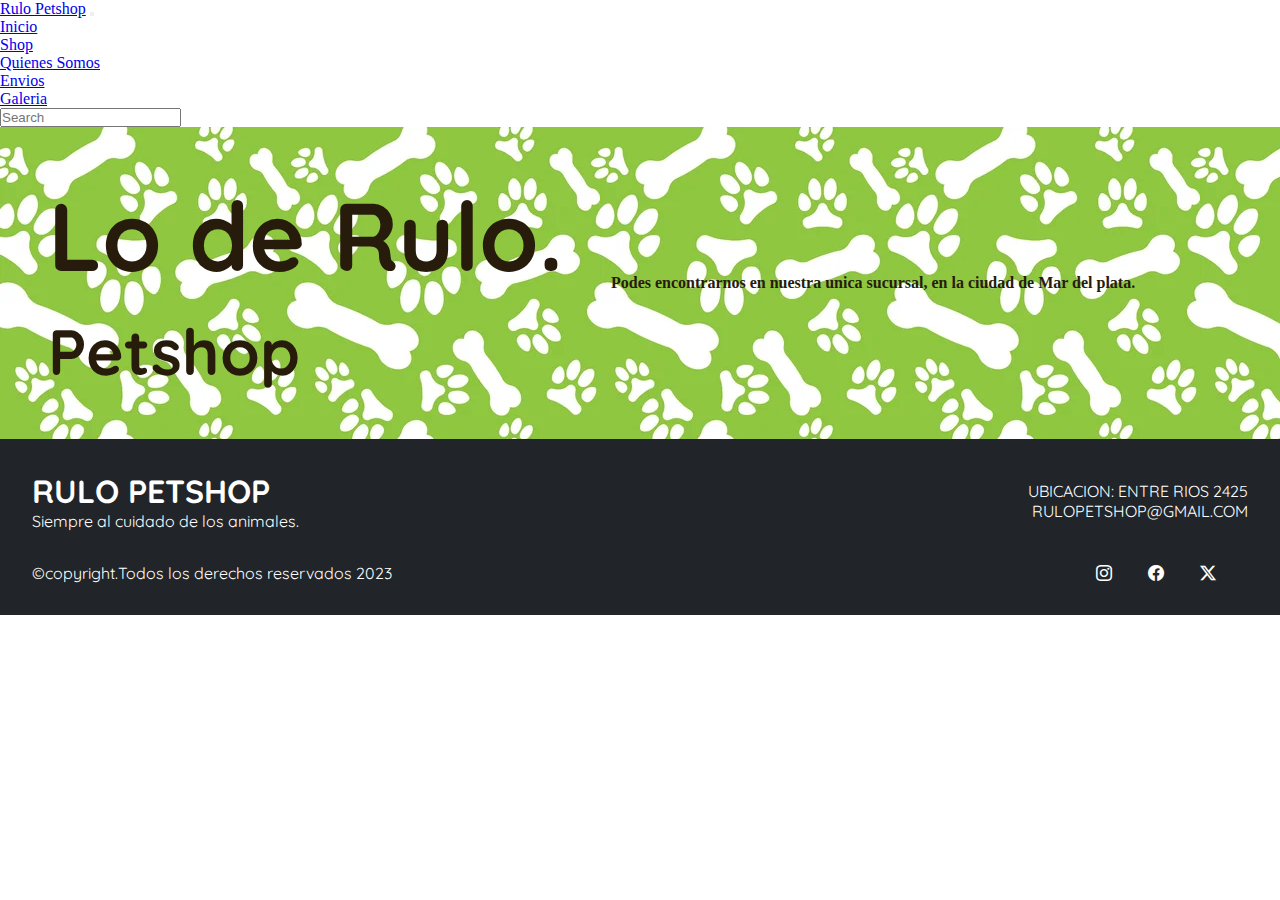
<file: index.html>
<!DOCTYPE html>
<html lang="en">

<head>
    <meta charset="UTF-8">
    <meta name="viewport" content="width=device-width, initial-scale=1.0">
    <link rel="shortcut icon" href="./images/imagen_4.jpg">
    <title>Lo de Rulo | Inicio</title>
    <meta name="description" content="Dedicados al cuidado de tu mascota">
    <meta name="keywords" content="Petshop, Mascotas, Nutricion, Animales, Tienda, Envios.">
    <link href="https://cdn.jsdelivr.net/npm/bootstrap@5.3.2/dist/css/bootstrap.min.css" rel="stylesheet"
        integrity="sha384-T3c6CoIi6uLrA9TneNEoa7RxnatzjcDSCmG1MXxSR1GAsXEV/Dwwykc2MPK8M2HN" crossorigin="anonymous">
    <link rel="stylesheet" href="https://cdn.jsdelivr.net/npm/bootstrap-icons@1.11.2/font/bootstrap-icons.min.css">
    <link rel="stylesheet" href="./css/estilos.css">
    
</head>
<body>
    <header>

        <nav class="navbar navbar-expand-lg navbar-dark bg-dark">
            <div class="container-fluid">
                <a class="navbar-brand" href="./index.html">Rulo Petshop</a>
                <button class="navbar-toggler" type="button" data-bs-toggle="collapse"
                    data-bs-target="#navbarSupportedContent" aria-controls="navbarSupportedContent"
                    aria-expanded="false" aria-label="Toggle navigation">
                    <span class="navbar-toggler-icon"></span>
                </button>
                <div class="collapse navbar-collapse" id="navbarSupportedContent">
                    <ul class="navbar-nav me-auto mb-2 mb-lg-0">
                        <li class="nav-item">
                            <a class="nav-link active" aria-current="page" href="/index.html">Inicio</a>
                        </li>
                        <li class="nav-item">
                            <a class="nav-link" href="./pages/shop.html">Shop</a>
                        </li>
                        <li class="nav-item">
                            <a class="nav-link" href="./pages/quienes_somos.html">Quienes Somos</a>
                        </li>
                        <li class="nav-item">
                            <a class="nav-link" href="./pages/envios.html">Envios</a>
                        </li>
                        <li class="nav-item">
                            <a class="nav-link" href="./pages/galeria.html">Galeria</a>  
                        </li>
                    </ul>
                    <form class="d-flex" role="search">
                        <input class="form-control me-2" type="search" placeholder="Search" aria-label="Search">
                    </form>
                </div>
            </div>
        </nav>
    </header>
    <main>
        <section class="hero_inicio">
            <div class="hero_text">
                <h2>Lo de Rulo.</h2>
                <h4>Petshop</h4>
            </div>
            <div class="hero_parrafo">
                <h4>Podes encontrarnos en nuestra unica sucursal, en la ciudad de Mar del plata.</h4>
            </div>

        
            
            


        </section>

    
    </main>
    <footer class="footer">
        <div class="footer_top">
            <div>
                <h2>RULO PETSHOP</h2>
                <p> Siempre al cuidado de los animales.</p>
            </div>
            <div class="direccion">
                <p>UBICACION: ENTRE RIOS 2425</p>
                <p>RULOPETSHOP@GMAIL.COM</p>
            </div>
        </div>
        <div class="footer_bottom">
            <div>
                <p>©copyright.Todos los derechos reservados 2023</p>
            </div>
            <div class="icons">
                <ul>
                <a href="#"><i class="bi bi-instagram"></i></a>
                <a href="#"><i class="bi bi-facebook"></i></a>
                <a href="#"><i class="bi bi-twitter-x"></i></a>
                </ul>
            </div>
        </div>
            
    </footer>

       

</body>
    <script src="https://cdn.jsdelivr.net/npm/bootstrap@5.3.2/dist/js/bootstrap.bundle.min.js"
        integrity="sha384-C6RzsynM9kWDrMNeT87bh95OGNyZPhcTNXj1NW7RuBCsyN/o0jlpcV8Qyq46cDfL"
        crossorigin="anonymous"></script>
</html>
</file>
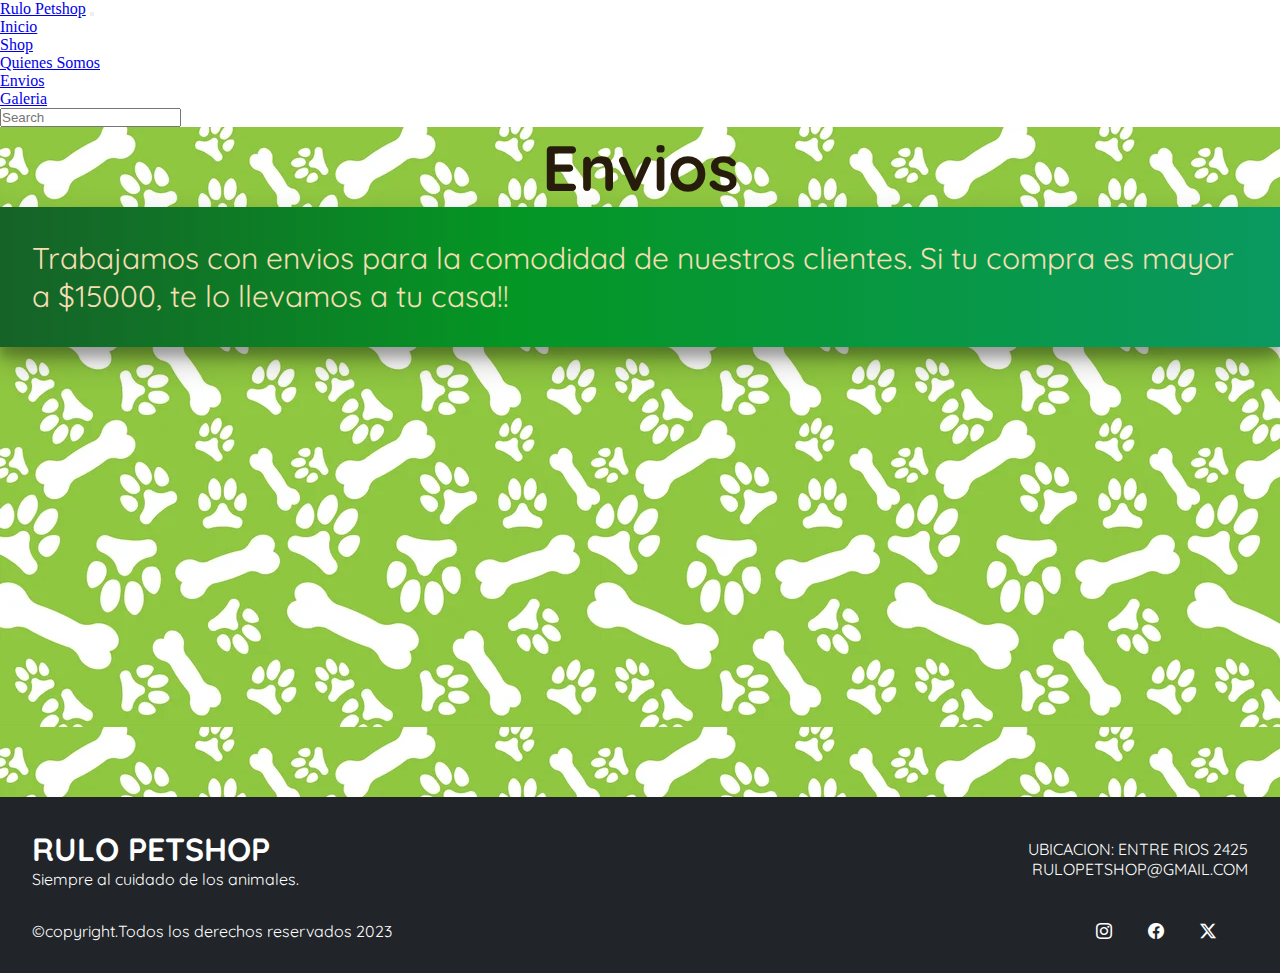
<file: pages/envios.html>
<!DOCTYPE html>
<html lang="en">
<head>
    <meta charset="UTF-8">
    <meta name="viewport" content="width=device-width, initial-scale=1.0">
    <link rel="shortcut icon" href="../images/imagen_4.jpg">
    <title>Lo de Rulo | Envios</title>
    <meta name="description" content="Te llevamos tu pedido a domicilio para una mayor comodidad.">
    <meta name="keywords" content="Petshop, Mascotas, Nutricion, Animales, Tienda, Envios.">
    <link href="https://cdn.jsdelivr.net/npm/bootstrap@5.3.2/dist/css/bootstrap.min.css" rel="stylesheet"
     integrity="sha384-T3c6CoIi6uLrA9TneNEoa7RxnatzjcDSCmG1MXxSR1GAsXEV/Dwwykc2MPK8M2HN" crossorigin="anonymous">
    <link rel="stylesheet" href="https://cdn.jsdelivr.net/npm/bootstrap-icons@1.11.2/font/bootstrap-icons.min.css">
    <link rel="stylesheet" href="../css/estilos.css">
</head>
<body>

    <header>

        <nav class="navbar navbar-expand-lg navbar-dark bg-dark">
            <div class="container-fluid">
                <a class="navbar-brand" href="../index.html">Rulo Petshop</a>
                <button class="navbar-toggler" type="button" data-bs-toggle="collapse"
                    data-bs-target="#navbarSupportedContent" aria-controls="navbarSupportedContent"
                    aria-expanded="false" aria-label="Toggle navigation">
                    <span class="navbar-toggler-icon"></span>
                </button>
                <div class="collapse navbar-collapse" id="navbarSupportedContent">
                    <ul class="navbar-nav me-auto mb-2 mb-lg-0">
                        <li class="nav-item">
                            <a class="nav-link active" aria-current="page" href="/index.html">Inicio</a>
                        </li>
                        <li class="nav-item">
                            <a class="nav-link" href="../pages/shop.html">Shop</a>
                        </li>
                        <li class="nav-item">
                            <a class="nav-link" href="../pages/quienes_somos.html">Quienes Somos</a>
                        </li>
                        <li class="nav-item">
                            <a class="nav-link" href="../pages/envios.html">Envios</a>
                        </li>
                        <li class="nav-item">
                            <a class="nav-link" href="../pages/galeria.html">Galeria</a>  
                        </li>
                    </ul>
                    <form class="d-flex" role="search">
                        <input class="form-control me-2" type="search" placeholder="Search" aria-label="Search">
                    </form>
                </div>
            </div>
        </nav>
    </header>

    <main>
        <section class="envios">
            <div class="zona_envios">
               <h2 class="titulo_envios">Envios</h2>
                <p class="texto_envios">Trabajamos con envios para la comodidad de nuestros clientes. Si tu compra es mayor a $15000, te lo llevamos a tu casa!!</p>
                <iframe class="mapa" src="https://www.google.com/maps/embed?pb=!1m18!1m12!1m3!1d3143.705920529042!2d-57.55045608864334!3d-38.00731937181051!2m3!1f0!2f0!3f0!3m2!1i1024!2i768!4f13.1!3m3!1m2!1s0x9584dd5eb88e9add%3A0x445df205446e763f!2sLo%20de%20Rulo%20Petshop!5e0!3m2!1ses-419!2sar!4v1700436223453!5m2!1ses-419!2sar" width="600" height="450" style="border:0;" allowfullscreen="" loading="lazy" referrerpolicy="no-referrer-when-downgrade"></iframe> 
            </div>
        </section>

    
    </main>

    <footer class="footer">
        <div class="footer_top">
            <div>
                <h2>RULO PETSHOP</h2>
                <p> Siempre al cuidado de los animales.</p>
            </div>
            <div class="direccion">
                <p>UBICACION: ENTRE RIOS 2425</p>
                <p>RULOPETSHOP@GMAIL.COM</p>
            </div>
        </div>
        <div class="footer_bottom">
            <div>
                <p>©copyright.Todos los derechos reservados 2023</p>
            </div>
            <div class="icons">
                <ul>
                <a href="#"><i class="bi bi-instagram"></i></a>
                <a href="#"><i class="bi bi-facebook"></i></a>
                <a href="#"><i class="bi bi-twitter-x"></i></a>
                </ul>
            </div>
        </div>
            
    </footer>
    
    <script src="https://cdn.jsdelivr.net/npm/bootstrap@5.3.2/dist/js/bootstrap.bundle.min.js"
        integrity="sha384-C6RzsynM9kWDrMNeT87bh95OGNyZPhcTNXj1NW7RuBCsyN/o0jlpcV8Qyq46cDfL"
        crossorigin="anonymous"></script>
</body>
</html>
</file>
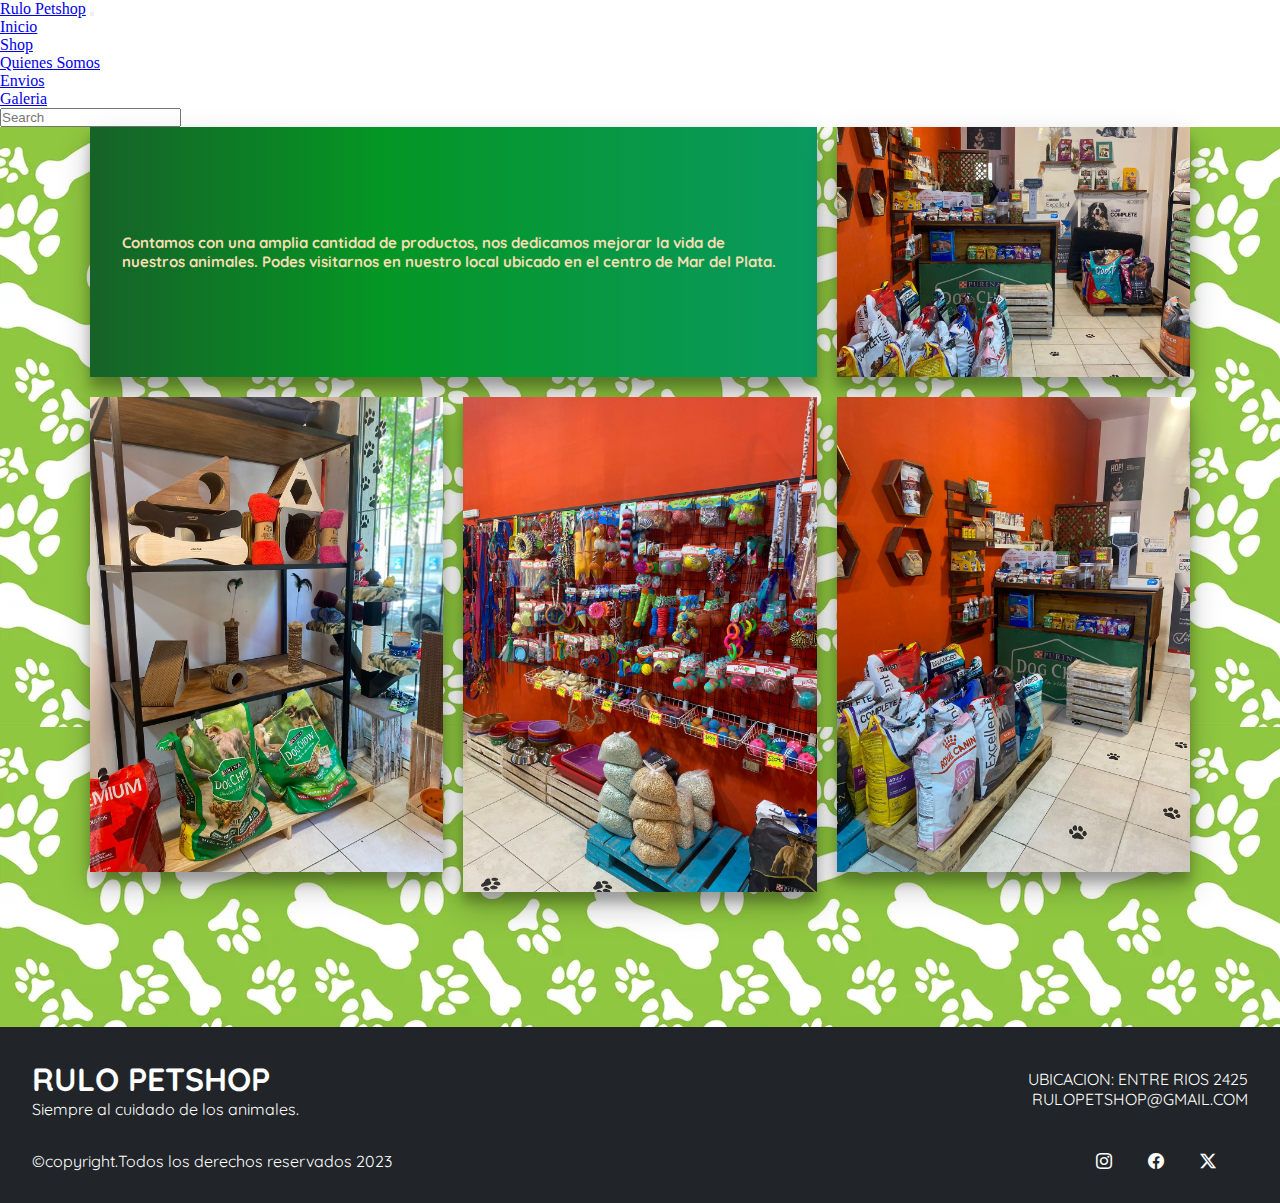
<file: pages/galeria.html>
<!DOCTYPE html>
<html lang="en">
<head> 
    <meta charset="UTF-8">
    <meta name="viewport" content="width=device-width, initial-scale=1.0">
    <link rel="shortcut icon" href="../images/imagen_4.jpg">
    <title>Lo de Rulo | Galeria </title>
    <meta name="description" content="Conoce nuestras sucursal en imagenes y veni a visitarnos.">
    <meta name="keywords" content="Petshop, Mascotas, Nutricion, Animales, Tienda, Envios.">
    <link href="https://cdn.jsdelivr.net/npm/bootstrap@5.3.2/dist/css/bootstrap.min.css" rel="stylesheet"
        integrity="sha384-T3c6CoIi6uLrA9TneNEoa7RxnatzjcDSCmG1MXxSR1GAsXEV/Dwwykc2MPK8M2HN" crossorigin="anonymous">
    <link rel="stylesheet" href="https://cdn.jsdelivr.net/npm/bootstrap-icons@1.11.2/font/bootstrap-icons.min.css">
    <link rel="stylesheet" href="../css/estilos.css">

</head>

<body>
    <header>

        <nav class="navbar navbar-expand-lg navbar-dark bg-dark">
            <div class="container-fluid">
                <a class="navbar-brand" href="../index.html">Rulo Petshop</a>
                <button class="navbar-toggler" type="button" data-bs-toggle="collapse"
                    data-bs-target="#navbarSupportedContent" aria-controls="navbarSupportedContent"
                    aria-expanded="false" aria-label="Toggle navigation">
                    <span class="navbar-toggler-icon"></span>
                </button>
                <div class="collapse navbar-collapse" id="navbarSupportedContent">
                    <ul class="navbar-nav me-auto mb-2 mb-lg-0">
                        <li class="nav-item">
                            <a class="nav-link active" aria-current="page" href="/index.html">Inicio</a>
                        </li>
                        <li class="nav-item">
                            <a class="nav-link" href="../pages/shop.html">Shop</a>
                        </li>
                        <li class="nav-item">
                            <a class="nav-link" href="../pages/quienes_somos.html">Quienes Somos</a>
                        </li>
                        <li class="nav-item">
                            <a class="nav-link" href="../pages/envios.html">Envios</a>
                        </li>
                        <li class="nav-item">
                            <a class="nav-link" href="../pages/galeria.html">Galeria</a>
                        </li>
                    </ul>
                    <form class="d-flex" role="search">
                        <input class="form-control me-2" type="search" placeholder="Search" aria-label="Search">
                    </form>
                </div>
            </div>
        </nav>
    </header>
    <main>
        <section class="galeria">
            <div class="container_img">
                <div class="box_img">
                    
                    <figure class="text_galeria">
                         <h3>Contamos con una amplia cantidad de productos, nos dedicamos mejorar la vida de nuestros animales. Podes visitarnos en nuestro local ubicado en el centro de Mar del Plata.</h3>
                    </figure>
                    

                </div>
                <div class="box_img">
                    <a href="#">
                        <figure>
                            <img src="../images/Imagen de WhatsApp 2023-11-26 a las 11.52.16_6db45394.jpg"
                                alt="img_galeria">
                        </figure>
                    </a>

                </div>
                <div class="box_img">
                    <a href="#">
                        <figure>
                            <img src="../images/imagen_2.jpg" alt="img_galeria">
                        </figure>
                    </a>

                </div>


                <div class="box_img">
                    <a href="#">
                        <figure>
                            <img src="../images/imagen_3.jpg" alt="img_galeria">
                        </figure>
                    </a>

                </div>


                <div class="box_img">
                    <a href="#">
                        <figure>
                            <img src="../images/Imagen de WhatsApp 2023-11-26 a las 11.52.14_2be7f778.jpg">
                        </figure>
                    </a>

                </div>
                

            </div>

        </section>



    </main>
    <footer class="footer">
        <div class="footer_top">
            <div>
                <h2>RULO PETSHOP</h2>
                <p> Siempre al cuidado de los animales.</p>
            </div>
            <div class="direccion">
                <p>UBICACION: ENTRE RIOS 2425</p>
                <p>RULOPETSHOP@GMAIL.COM</p>
            </div>
        </div>
        <div class="footer_bottom">
            <div>
                <p>©copyright.Todos los derechos reservados 2023</p>
            </div>
            <div class="icons">
                <ul>
                    <a href="#"><i class="bi bi-instagram"></i></a>
                    <a href="#"><i class="bi bi-facebook"></i></a>
                    <a href="#"><i class="bi bi-twitter-x"></i></a>
                </ul>
            </div>
        </div>

    </footer>





    <script src="https://cdn.jsdelivr.net/npm/bootstrap@5.3.2/dist/js/bootstrap.bundle.min.js"
    integrity="sha384-C6RzsynM9kWDrMNeT87bh95OGNyZPhcTNXj1NW7RuBCsyN/o0jlpcV8Qyq46cDfL"
    crossorigin="anonymous"></script>

</body>


</html>
</file>
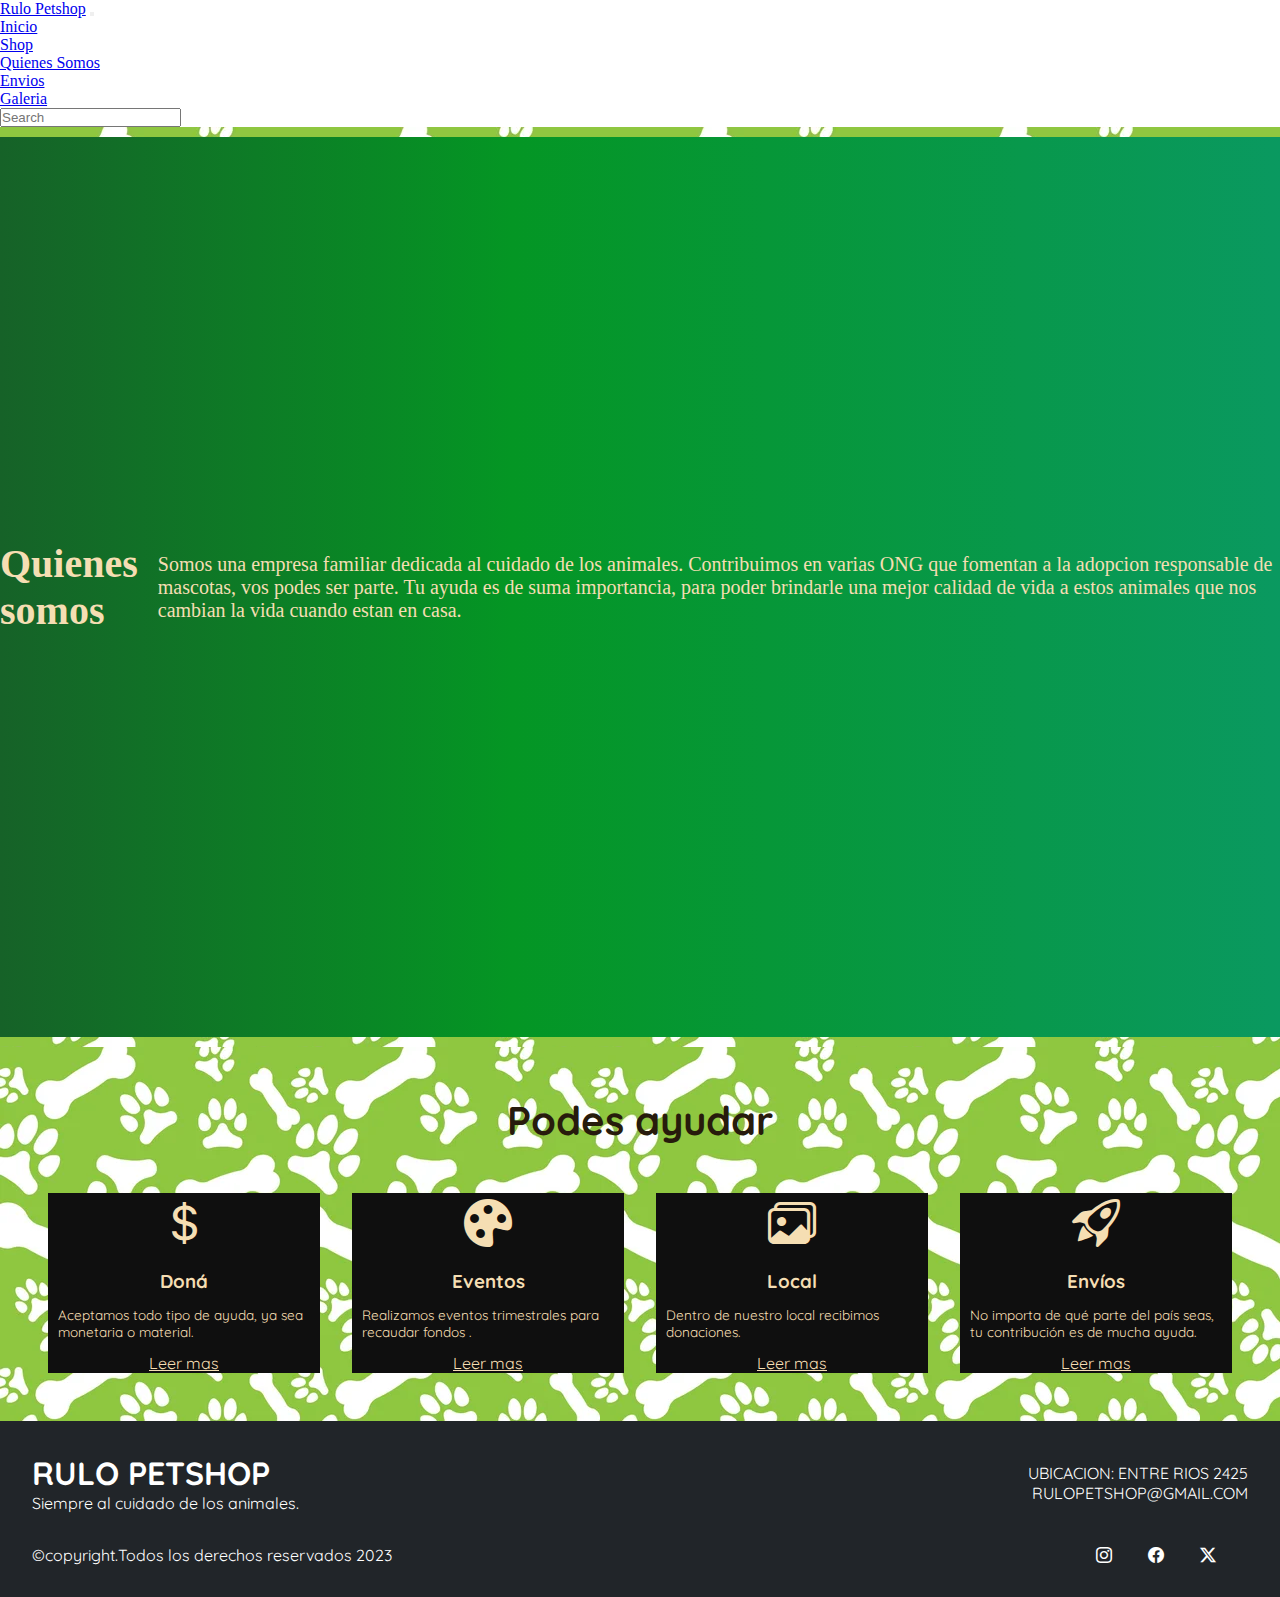
<file: pages/quienes_somos.html>
<!DOCTYPE html>
<html lang="en">
<head>
        <meta charset="UTF-8">
        <meta name="viewport" content="width=device-width, initial-scale=1.0">
        <link rel="shortcut icon" href="../images/imagen_4.jpg">
        <title>Lo de Rulo | Quienes Somos </title>
        <meta name="description" content="Conoce quienes somos y nuestro aporte a la comunidad.">
        <meta name="keywords" content="Petshop, Mascotas, Nutricion, Animales, Tienda, Envios.">
        <link href="https://cdn.jsdelivr.net/npm/bootstrap@5.3.2/dist/css/bootstrap.min.css" rel="stylesheet"
            integrity="sha384-T3c6CoIi6uLrA9TneNEoa7RxnatzjcDSCmG1MXxSR1GAsXEV/Dwwykc2MPK8M2HN" crossorigin="anonymous">
        <link rel="stylesheet" href="https://cdn.jsdelivr.net/npm/bootstrap-icons@1.11.2/font/bootstrap-icons.min.css">
        <link rel="stylesheet" href="../css/estilos.css">
</head>
<body>
    <header>

        <nav class="navbar navbar-expand-lg navbar-dark bg-dark">
            <div class="container-fluid">
                <a class="navbar-brand" href="../index.html">Rulo Petshop</a>
                <button class="navbar-toggler" type="button" data-bs-toggle="collapse"
                    data-bs-target="#navbarSupportedContent" aria-controls="navbarSupportedContent"
                    aria-expanded="false" aria-label="Toggle navigation">
                    <span class="navbar-toggler-icon"></span>
                </button>
                <div class="collapse navbar-collapse" id="navbarSupportedContent">
                    <ul class="navbar-nav me-auto mb-2 mb-lg-0">
                        <li class="nav-item">
                            <a class="nav-link active" aria-current="page" href="/index.html">Inicio</a>
                        </li>
                        <li class="nav-item">
                            <a class="nav-link" href="../pages/shop.html">Shop</a>
                        </li>
                        <li class="nav-item">
                            <a class="nav-link" href="../pages/quienes_somos.html">Quienes Somos</a>
                        </li>
                        <li class="nav-item">
                            <a class="nav-link" href="../pages/envios.html">Envios</a>
                        </li>
                        <li class="nav-item">
                            <a class="nav-link" href="../pages/galeria.html">Galeria</a>  
                        </li>
                    </ul>
                    <form class="d-flex" role="search">
                        <input class="form-control me-2" type="search" placeholder="Search" aria-label="Search">
                    </form>
                </div>
            </div>
        </nav>
    </header>
    <main>
        <section class="quienes_somos">
            <div class="titulo_quienes">
                <h1>Quienes somos</h1>
                <p>Somos una empresa familiar dedicada al cuidado de los animales. Contribuimos en varias ONG que fomentan a la adopcion responsable de mascotas, vos podes ser parte. Tu ayuda es de suma importancia, para poder brindarle una mejor calidad de vida a estos animales que nos cambian la vida cuando estan en casa.</p>
            </div>
        </section>
        <section class="caracteristicas">

            <h2 class="caracteristicas-title">Podes ayudar</h2>
                
            <div class="cards">
                <div class="card card-1">
                    <p class="card-icon"><i class="bi bi-currency-dollar"></i></p>
                    <h3 class="card-title">Doná</h3>
                    <p class="card-text">Aceptamos todo tipo de ayuda, ya sea monetaria o material.</p>
                    <a href="#" class="card-link" >Leer mas</a>
                </div>
                <div class="card card-1">
                    <p class="card-icon"><i class="bi bi-palette-fill"></i></p>
                    <h3 class="card-title">Eventos</h3>
                    <p class="card-text">Realizamos eventos trimestrales para recaudar fondos .</p>
                    <a href="#" class="card-link" >Leer mas</a>
                </div>
                <div class="card card-1">
                    <p class="card-icon"><i class="bi bi-images"></i></p>
                    <h3 class="card-title">Local</h3>
                    <p class="card-text">Dentro de nuestro local recibimos donaciones.</p>
                    <a href="#" class="card-link" >Leer mas</a>
                </div>
                <div class="card card-1">
                    <p class="card-icon"><i class="bi bi-rocket-takeoff"></i></p>
                    <h3 class="card-title">Envíos</h3>
                    <p class="card-text"> No importa de qué parte del país seas, tu contribución es de mucha ayuda.</p>
                    <a href="#" class="card-link" >Leer mas</a>
                </div>
            </div>

        </section>
            
            

    </main>
    <footer class="footer">
        <div class="footer_top">
            <div>
                <h2>RULO PETSHOP</h2>
                <p> Siempre al cuidado de los animales.</p>
            </div>
            <div class="direccion">
                <p>UBICACION: ENTRE RIOS 2425</p>
                <p>RULOPETSHOP@GMAIL.COM</p>
            </div>
        </div>
        <div class="footer_bottom">
            <div>
                <p>©copyright.Todos los derechos reservados 2023</p>
            </div>
            <div class="icons">
                <ul>
                <a href="#"><i class="bi bi-instagram"></i></a>
                <a href="#"><i class="bi bi-facebook"></i></a>
                <a href="#"><i class="bi bi-twitter-x"></i></a>
                </ul>
            </div>
        </div>
            
    </footer>
    
    <script src="https://cdn.jsdelivr.net/npm/bootstrap@5.3.2/dist/js/bootstrap.bundle.min.js"
    integrity="sha384-C6RzsynM9kWDrMNeT87bh95OGNyZPhcTNXj1NW7RuBCsyN/o0jlpcV8Qyq46cDfL"
    crossorigin="anonymous"></script>
    
</body>
</html>
</file>
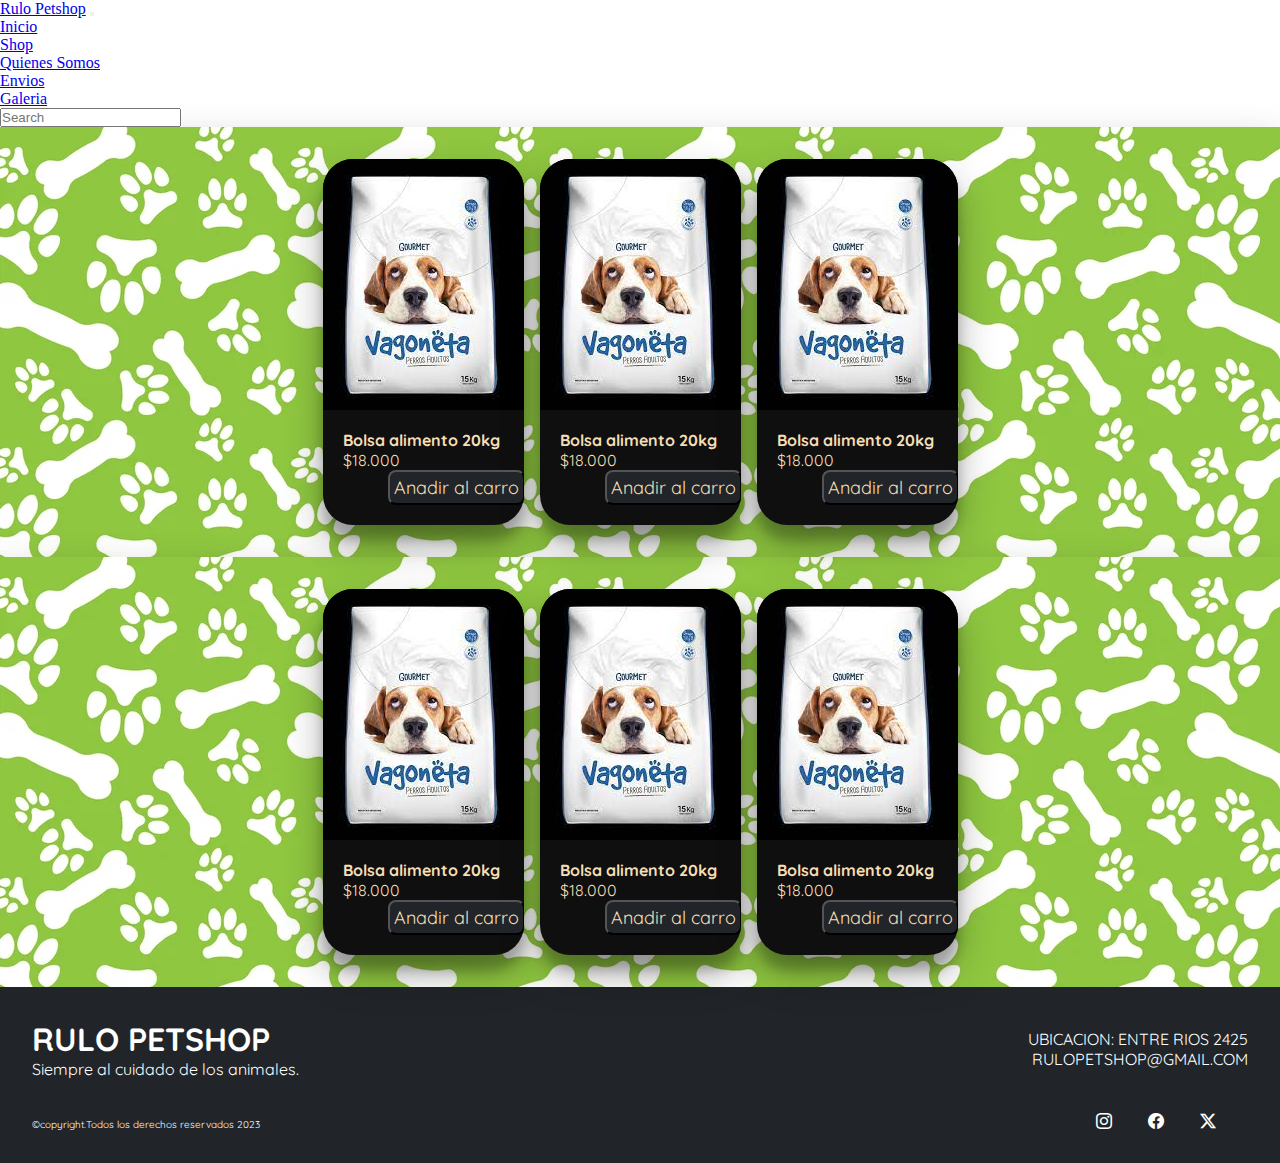
<file: pages/shop.html>
<!DOCTYPE html>
<html lang="en">
<head>
    <meta charset="UTF-8">
    <meta name="viewport" content="width=device-width, initial-scale=1.0">
    <link rel="shortcut icon" href="../images/imagen_4.jpg">
    <title>Lo de Rulo | Tienda</title>
    <meta name="description" content="Contamos con una amplia variedad de productos para tu mascota.">
    <meta name="keywords" content="Petshop, Mascotas, Nutricion, Animales, Tienda, Envios.">
    <link href="https://cdn.jsdelivr.net/npm/bootstrap@5.3.2/dist/css/bootstrap.min.css" rel="stylesheet"
    integrity="sha384-T3c6CoIi6uLrA9TneNEoa7RxnatzjcDSCmG1MXxSR1GAsXEV/Dwwykc2MPK8M2HN" crossorigin="anonymous">
    <link rel="stylesheet" href="https://cdn.jsdelivr.net/npm/bootstrap-icons@1.11.2/font/bootstrap-icons.min.css">
    <link rel="stylesheet" href="../css/estilos.css">
</head>   
<body>

    <header>

        <nav class="navbar navbar-expand-lg navbar-dark bg-dark">
            <div class="container-fluid">
                <a class="navbar-brand" href="../index.html">Rulo Petshop</a>
                <button class="navbar-toggler" type="button" data-bs-toggle="collapse"
                    data-bs-target="#navbarSupportedContent" aria-controls="navbarSupportedContent"
                    aria-expanded="false" aria-label="Toggle navigation">
                    <span class="navbar-toggler-icon"></span>
                </button>
                <div class="collapse navbar-collapse" id="navbarSupportedContent">
                    <ul class="navbar-nav me-auto mb-2 mb-lg-0">
                        <li class="nav-item">
                            <a class="nav-link active" aria-current="page" href="/index.html">Inicio</a>
                        </li>
                        <li class="nav-item">
                            <a class="nav-link" href="../pages/shop.html">Shop</a>
                        </li>
                        <li class="nav-item">
                            <a class="nav-link" href="../pages/quienes_somos.html">Quienes Somos</a>
                        </li>
                        <li class="nav-item">
                            <a class="nav-link" href="../pages/envios.html">Envios</a>
                        </li>
                        <li class="nav-item">
                            <a class="nav-link" href="../pages/galeria.html">Galeria</a>  
                        </li>
                    </ul>
                    <form class="d-flex" role="search">
                        <input class="form-control me-2" type="search" placeholder="Search" aria-label="Search">
                    </form>
                </div>
            </div>
        </nav>
    </header>
    <main>
        <section class="tarjetas">
            <div class="tarjeta">
                <img class="imagen_shop" src="../images/vagoneta.jpeg" alt="">
                <div class="informacion_tarjeta">
                    <h4 class="tarjeta_titulo">Bolsa alimento 20kg</h4>
                    <p class="tarjeta_texto">$18.000</p>
                    <button class="tarjeta_boton">Anadir al carro</button>
                </div>
            </div>
            <div class="tarjeta">
                <img class="imagen_shop" src="../images/vagoneta.jpeg" alt="">
                <div class="informacion_tarjeta">
                    <h4 class="tarjeta_titulo">Bolsa alimento 20kg</h4>
                    <p class="tarjeta_texto">$18.000</p>
                    <button class="tarjeta_boton">Anadir al carro</button>
                </div>
            </div>
            <div class="tarjeta">
                <img class="imagen_shop" src="../images/vagoneta.jpeg" alt="">
                <div class="informacion_tarjeta">
                    <h4 class="tarjeta_titulo">Bolsa alimento 20kg</h4>
                    <p class="tarjeta_texto">$18.000</p>
                    <button class="tarjeta_boton">Anadir al carro</button>
                </div>
            </div>
            

        </section>
        <section class="tarjetas">
            <div class="tarjeta">
                <img class="imagen_shop" src="../images/vagoneta.jpeg" alt="">
                <div class="informacion_tarjeta">
                    <h4 class="tarjeta_titulo">Bolsa alimento 20kg</h4>
                    <p class="tarjeta_texto">$18.000</p>
                    <button class="tarjeta_boton">Anadir al carro</button>
                </div>
            </div>
            <div class="tarjeta">
                <img class="imagen_shop" src="../images/vagoneta.jpeg" alt="">
                <div class="informacion_tarjeta">
                    <h4 class="tarjeta_titulo">Bolsa alimento 20kg</h4>
                    <p class="tarjeta_texto">$18.000</p>
                    <button class="tarjeta_boton">Anadir al carro</button>
                </div>
            </div>
            <div class="tarjeta">
                <img class="imagen_shop" src="../images/vagoneta.jpeg" alt="">
                <div class="informacion_tarjeta">
                    <h4 class="tarjeta_titulo">Bolsa alimento 20kg</h4>
                    <p class="tarjeta_texto">$18.000</p>
                    <button class="tarjeta_boton">Anadir al carro</button>
                </div>
            </div>
            

        </section>


        
       
    </main>
    <footer class="footer">
            <div class="footer_top">
                <div>
                    <h2>RULO PETSHOP</h2>
                    <p> Siempre al cuidado de los animales.</p>
                </div>
                <div class="direccion">
                    <p>UBICACION: ENTRE RIOS 2425</p>
                    <p>RULOPETSHOP@GMAIL.COM</p>
                </div>
            </div>
            <div class="footer_bottom">
                <div class="text_copy">
                    <p>©copyright.Todos los derechos reservados 2023</p>
                </div>
                <div class="icons">
                    <ul>
                    <a href="#"><i class="bi bi-instagram"></i></a>
                    <a href="#"><i class="bi bi-facebook"></i></a>
                    <a href="#"><i class="bi bi-twitter-x"></i></a>
                    </ul>
                </div>
            </div>
                
    </footer>

    <script src="https://cdn.jsdelivr.net/npm/bootstrap@5.3.2/dist/js/bootstrap.bundle.min.js"
    integrity="sha384-C6RzsynM9kWDrMNeT87bh95OGNyZPhcTNXj1NW7RuBCsyN/o0jlpcV8Qyq46cDfL"
    crossorigin="anonymous"></script>
    

    
</body>
</html>
</file>
<file: css/estilos.css>
@import url("https://fonts.googleapis.com/css2?family=Permanent+Marker&family=Quicksand:wght@400;500;700&display=swap");
* {
  margin: 0;
  padding: 0;
  box-sizing: border-box;
}
*::-moz-selection {
  background-color: black;
  color: wheat;
}
*::selection {
  background-color: black;
  color: wheat;
}

.hero_inicio {
  background-image: url(../images/fondo_patitas_green.jpg);
  display: flex;
}
.hero_inicio .hero_text {
  display: flex;
  flex-direction: column;
  justify-content: center;
  padding: 3rem;
}
.hero_inicio .hero_text h4 {
  color: rgb(39, 27, 12);
  font-family: "Permanent Marker", cursive;
  font-family: "Quicksand", sans-serif;
  font-weight: 1000;
  font-size: 4rem;
}
.hero_inicio .hero_text h2 {
  color: rgb(39, 27, 12);
  font-family: "Permanent Marker", cursive;
  font-family: "Quicksand", sans-serif;
  font-weight: 1000;
  font-size: 6rem;
  margin-bottom: 1rem;
}
.hero_inicio .hero_parrafo {
  display: flex;
  justify-content: center;
  align-items: center;
  color: rgb(39, 27, 12);
}

.footer {
  background-color: #212529;
  color: white;
  padding: 2rem;
  font-family: "Quicksand", sans-serif;
}
.footer .footer_top > div {
  flex: 1 1 0;
}
.footer .footer_top {
  display: flex;
  justify-content: center;
  align-items: center;
}
.footer .footer_top h2 {
  font-weight: 30060;
  font-size: 2rem;
}
.footer .footer_top .direccion {
  display: flex;
  flex-direction: column;
  justify-content: space-between;
}
.footer .direccion {
  align-items: end;
}
.footer .footer_bottom {
  display: flex;
  justify-content: space-between;
  padding-top: 2rem;
  align-items: end;
}
.footer .footer_bottom .text_copy {
  display: flex;
  justify-content: center;
  align-items: center;
  font-size: 10px;
}
.footer .footer_bottom .icons a {
  color: white;
  letter-spacing: 2rem;
}

.tarjetas {
  background-image: url(../images/fondo_patitas_green.jpg);
  width: 100%;
  padding: 2rem;
  display: flex;
  justify-content: center;
  align-items: center;
  gap: 1rem;
  color: wheat;
  box-shadow: rgba(0, 0, 0, 0.3) 0px 19px 38px, rgba(0, 0, 0, 0.22) 0px 15px 12px;
}
.tarjetas .tarjeta {
  background-color: #0f0f0f;
  border-radius: 30px;
  overflow: hidden;
  gap: 20px;
  font-family: "Quicksand";
  display: flex;
  flex-direction: column;
  box-shadow: rgba(0, 0, 0, 0.3) 0px 19px 38px, rgba(0, 0, 0, 0.22) 0px 15px 12px;
}
.tarjetas .tarjeta:hover {
  transform: scale(1.1) translateY(-48px);
  box-shadow: rgba(0, 0, 0, 0.3) 0px 19px 38px, rgba(0, 0, 0, 0.22) 0px 15px 12px;
  transition-delay: 0.5s;
}
.tarjetas .imagen_shop {
  color: wheat;
  width: 100%;
  background-color: #000000;
  font-weight: 600;
}
.tarjetas .informacion_tarjeta {
  padding: 0 20px 20px 20px;
}
.tarjetas .tarjeta_boton {
  font-family: "Quicksand", sans-serif;
  color: wheat;
  background-color: #212529;
  border: 5;
  border-radius: 8px;
  display: flex;
  align-items: center;
  justify-content: center;
  padding: 4px;
  cursor: pointer;
  font-size: 18px;
  margin-left: 5px;
  transform: translate(40px);
}

.envios {
  background-image: url(../images/fondo_patitas_green.jpg);
}
.envios .titulo_envios {
  font-weight: 800;
  font-family: "Quicksand", sans-serif;
  color: rgb(39, 27, 12);
  font-size: 4rem;
  display: flex;
  justify-content: center;
  align-items: center;
}
.envios .texto_envios {
  font-size: 30px;
  font-family: "Quicksand", sans-serif;
  color: wheat;
  background: rgb(22, 98, 40);
  background: linear-gradient(90deg, rgb(22, 98, 40) 0%, rgb(4, 150, 36) 40%, rgb(10, 153, 96) 100%);
  box-shadow: rgba(0, 0, 0, 0.25) 0px 14px 28px, rgba(0, 0, 0, 0.22) 0px 10px 10px;
  display: flex;
  justify-content: center;
  align-items: center;
  padding: 2rem;
}
.envios .mapa {
  width: 100%;
  display: flex;
  justify-content: center;
  align-items: center;
}

.galeria {
  background-image: url(../images/fondo_patitas_green.jpg);
  min-height: 100vh;
}
.galeria .container_img {
  width: 100%;
  max-width: 1100px;
  margin: auto;
  display: grid;
  grid-template-columns: repeat(3, 1fr);
  grid-template-rows: 250px;
  grid-gap: 20px;
}
.galeria .container_img .box_img figure {
  width: 100%;
  height: 100%;
  box-shadow: rgba(0, 0, 0, 0.25) 0px 14px 28px, rgba(0, 0, 0, 0.22) 0px 10px 10px;
}
.galeria .container_img .box_img img {
  width: 100%;
  height: 100%;
  -o-object-fit: cover;
     object-fit: cover;
}
.galeria .container_img .box_img:nth-child(1) {
  grid-column-start: span 2;
}
.galeria .container_img .box_img:nth-child(4) {
  grid-row-start: span 2;
}
.galeria .text_galeria {
  font-size: 30px;
  font-family: "Quicksand", sans-serif;
  color: wheat;
  background: rgb(22, 98, 40);
  background: linear-gradient(90deg, rgb(22, 98, 40) 0%, rgb(4, 150, 36) 40%, rgb(10, 153, 96) 100%);
  box-shadow: rgba(0, 0, 0, 0.25) 0px 14px 28px, rgba(0, 0, 0, 0.22) 0px 10px 10px;
  display: flex;
  justify-content: center;
  align-items: center;
  padding: 2rem;
}
.galeria .h3 {
  font-size: 30px;
}

.quienes_somos {
  background-image: url(../images/fondo_patitas_green.jpg);
  min-height: 100vh;
  display: flex;
  /* ----------------------------------------------
  * Generated by Animista on 2024-1-14 18:29:43
  * Licensed under FreeBSD License.
  * See http://animista.net/license for more info. 
  * w: http://animista.net, t: @cssanimista
  * ---------------------------------------------- */
  /**
  * ----------------------------------------
  * animation tracking-in-expand-fwd-bottom
  * ----------------------------------------
  */
}
.quienes_somos .titulo_quienes {
  min-height: 100vh;
  color: wheat;
  font-size: 20px;
  display: flex;
  align-items: center;
  flex-direction: row;
  margin-top: 10px;
  margin-bottom: 10px;
  gap: 20px;
  background: linear-gradient(90deg, rgb(22, 98, 40) 0%, rgb(4, 150, 36) 40%, rgb(10, 153, 96) 100%);
  animation: tracking-in-expand-fwd-bottom 0.8s cubic-bezier(0.215, 0.61, 0.355, 1) both;
}
@keyframes tracking-in-expand-fwd-bottom {
  0% {
    letter-spacing: -0.5em;
    transform: translateZ(-700px) translateY(500px);
    opacity: 0;
  }
  40% {
    opacity: 0.6;
  }
  100% {
    transform: translateZ(0) translateY(0);
    opacity: 1;
  }
}

.caracteristicas {
  background-image: url(../images/fondo_patitas_green.jpg);
  padding: 3rem;
}
.caracteristicas .caracteristicas-title {
  font-weight: 800;
  font-family: "Quicksand", sans-serif;
  text-align: center;
  font-size: 2.5rem;
  color: rgb(39, 27, 12);
  margin-bottom: 3rem;
}
.caracteristicas .cards {
  font-family: "Quicksand", sans-serif;
  display: flex;
  gap: 2rem;
}
.caracteristicas .card-1 {
  width: 100%;
  color: wheat;
  background-color: #0f0f0f;
}
.caracteristicas .card-title {
  display: flex;
  justify-content: center;
  align-items: center;
  font-weight: 700;
  margin-bottom: 0.5rem;
}
.caracteristicas .card-text {
  margin: 5px;
  padding: 5px;
  font-size: 0.85rem;
  margin-bottom: 0.5rem;
}
.caracteristicas .card-link {
  display: flex;
  justify-content: center;
  align-items: end;
  color: wheat;
}
.caracteristicas .card-icon {
  display: flex;
  justify-content: center;
  align-items: center;
  font-size: 3rem;
  margin-bottom: 1rem;
}

@media screen and (max-width: 800px) {
  .hero_inicio {
    height: 100vh;
    display: flex;
    flex-direction: column;
  }
  .hero_img {
    display: flex;
  }
  .tarjetas {
    display: flex;
    flex-direction: column;
  }
  .cards {
    display: flex;
    flex-direction: column;
  }
}
.footer {
  display: flex;
  flex-direction: column;
}

.container_img {
  width: 95%;
  grid-template-columns: repeat 2, 1fr;
  grid-gap: 10px;
  grid-template-rows: 200px;
}

.container_img .box_img:nth-child(1) {
  grid-template-columns: span 1;
}

@media screen and (max-width: 500px) {
  .tarjetas {
    display: flex;
    flex-direction: column;
  }
  .cards {
    display: flex;
    flex-direction: column;
  }
}
.footer {
  display: flex;
  flex-direction: column;
}

.container_img {
  width: 90%;
  grid-template-columns: repeat(1, 1fr);
}

.container_img .box_img .text_galeria h3 {
  font-size: 15px;
}

.container_img .box_img img {
  height: 200px;
}/*# sourceMappingURL=estilos.css.map */
</file>
